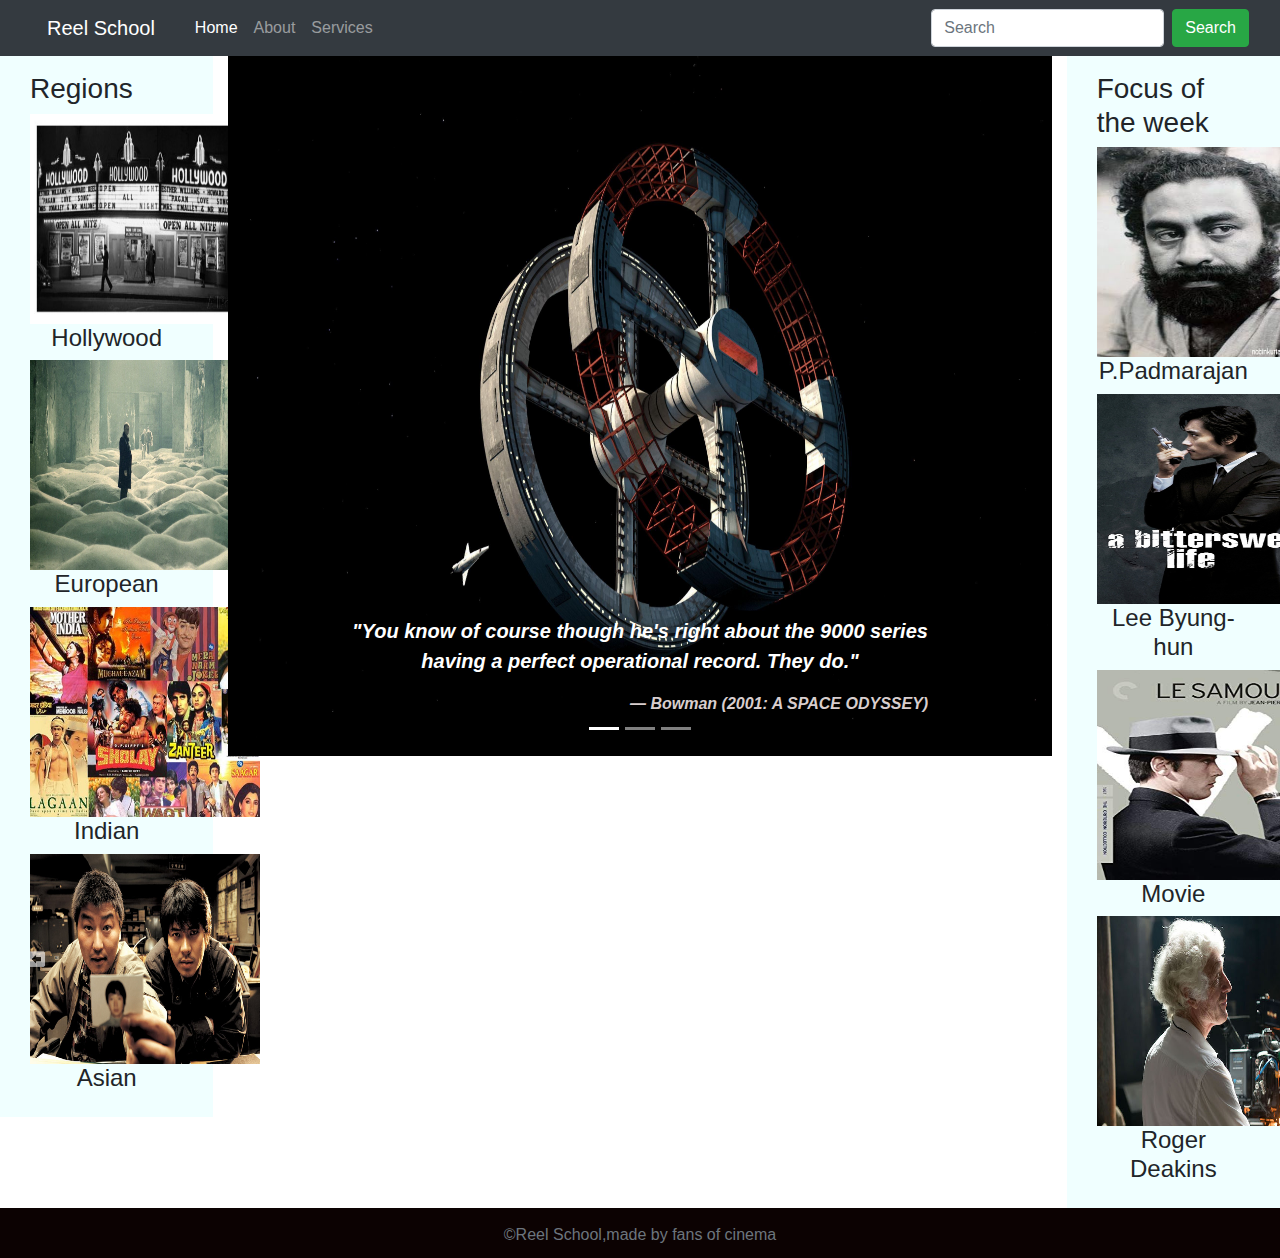
<file: index.html>
<!DOCTYPE html>
<html lang="en">
<head>
<meta charset="UTF-8">
<meta name="viewport" content="width=device-width, initial-scale=1.0">
<meta http-equiv="X-UA-Compatible" content="ie=edge">
<link rel="stylesheet" href="https://cdnjs.cloudflare.com/ajax/libs/twitter-bootstrap/4.1.3/css/bootstrap.min.css">
<link rel="stylesheet" href="https://use.fontawesome.com/releases/v5.3.1/css/all.css">
<link rel="stylesheet" href="css/style.css">
<script src="https://cdnjs.cloudflare.com/ajax/libs/jquery/3.3.1/jquery.slim.min.js"></script>
<script src="https://cdnjs.cloudflare.com/ajax/libs/popper.js/1.13.0/umd/popper.min.js"></script>
<script src="https://cdnjs.cloudflare.com/ajax/libs/twitter-bootstrap/4.1.3/js/bootstrap.min.js"></script>
<script src="js/main.js"></script>
<title>Reel School</title>
</head>
<body>
    <!-- Navigation -->
   <nav class="navbar navbar-expand-md bg-dark navbar-dark sticky-top">
       <div class="container-fluid">
           <a class="navbar navbar-brand" href="#">Reel School</a>
           <button class="navbar-toggler" type="button" data-toggle="collapse" data-target="#navbarResponsive">
               <span class="navbar-toggler-icon"></span>
           </button>
           <div class="collapse navbar-collapse" id="navbarResponsive">
               <ul class="navbar-nav mr-auto">
                    <li class="nav-item active"><a class="nav-link" href="index.html"> Home</a></li>
                    <li class="nav-item"><a class="nav-link" href="about.html"> About</a></li>
                    <li class="nav-item"><a class="nav-link" href="services.html"> Services</a></li>
               </ul>
               <form class="form-inline my-2 my-lg-0">
                <input class="form-control mr-sm-2" type="text" placeholder="Search">
                <button class="btn btn-success my-2 my-sm-0" type="button">Search</button>
              </form>
           </div>
       </div>
   </nav>
   <!-- Side column left -->
   <aside class="float-left col-2">
       <div class="container-fluid">
        <h3>Regions</h3>
           <div class="sideImage">
               <img src="img/hollywood.jpg" alt="Hollywood">
               <h4>Hollywood</h4>
           </div>
           <div class="sideImage">
                <img src="img/european.jpg" alt="European">
                <h4>European</h4>
            </div>
            <div class="sideImage">
                <img src="img/indian.jpg" alt="Indian">
               <h4>Indian</h4>
            </div>
            <div class="sideImage">
                    <img src="img/asian.jpg" alt="Asian">
                    <h4>Asian</h4>
                </div>
       </div>
   </aside>
   <!-- Image Slider -->
   <section id="slides" class="carousel slide col-8 float-left" data-ride="carousel">
       <ul class="carousel-indicators">
           <li data-target="#slides" data-slide-to="0" class="active"></li>
           <li data-target="#slides" data-slide-to="1"></li>
           <li data-target="#slides" data-slide-to="2"></li>
       </ul>
       <div class="carousel-inner">
           <div class="carousel-item active">
                <img src="img/space.jpg" alt="slide1">
                <div class="carousel-caption">
                    <blockquote class="blockquote">
                    <p><em>"You know of course though he's right about the 9000 series having a perfect operational record. They do."</em></p>
                    <footer class="blockquote-footer font-italic">Bowman (2001: A SPACE ODYSSEY)</footer>
                    </blockquote>
                </div>
           </div>
           <div class="carousel-item ">
                <img src="img/godfather.jpg" alt="slide2">
                <div class="carousel-caption">
                        <blockquote class="blockquote"><br>
                        <p><em>" I'm gonna make him an offer he can't refuse"</em></p>
                        <footer class="blockquote-footer font-italic ">Don Vito Corleone (The Godfather)</footer>
                        </blockquote>
                </div>
           </div>
           <div class="carousel-item ">
                <img src="img/mind.jpg" alt="slide3">
                <div class="carousel-caption">
                        <blockquote class="blockquote">
                        <p><em>" How happy is the blameless vestal's lot! The world forgetting, by the world forgot Eternal sunshine of the spotless mind! Each pray'r accepted, and each wish resign'd."</em></p>
                        <footer class="blockquote-footer font-italic ">Mary (ETERNAL SUNSHINE OF THE SPOTLESS MIND)</footer>
                        </blockquote>
                </div>
           </div>
       </div>
   </section>
   <aside class="float-left col-2">
        <div class="container-fluid">
            <h3>Focus of the week</h3>
            <div class="sideImage">
                <img src="img/director.jpg" alt="Director">
                <h4>P.Padmarajan</h4>
            </div>
            <div class="sideImage">
                 <img src="img/actor.jpg" alt="Actor">
                 <h4>Lee Byung-hun</h4>
             </div>
             <div class="sideImage">
                 <img src="img/movie.jpg" alt="Movie">
                <h4>Movie</h4>
             </div>
             <div class="sideImage">
                     <img src="img/dop.jpg" alt="Director Of Photography">
                     <h4>Roger Deakins</h4>
                 </div>
        </div>
    </aside>
   
    <footer class="footer">
            <div class="container">
                    <p class="text-muted">&copy;Reel School,made by fans of cinema</p>
            </div>
    </footer>
</body>
</html>
</file>
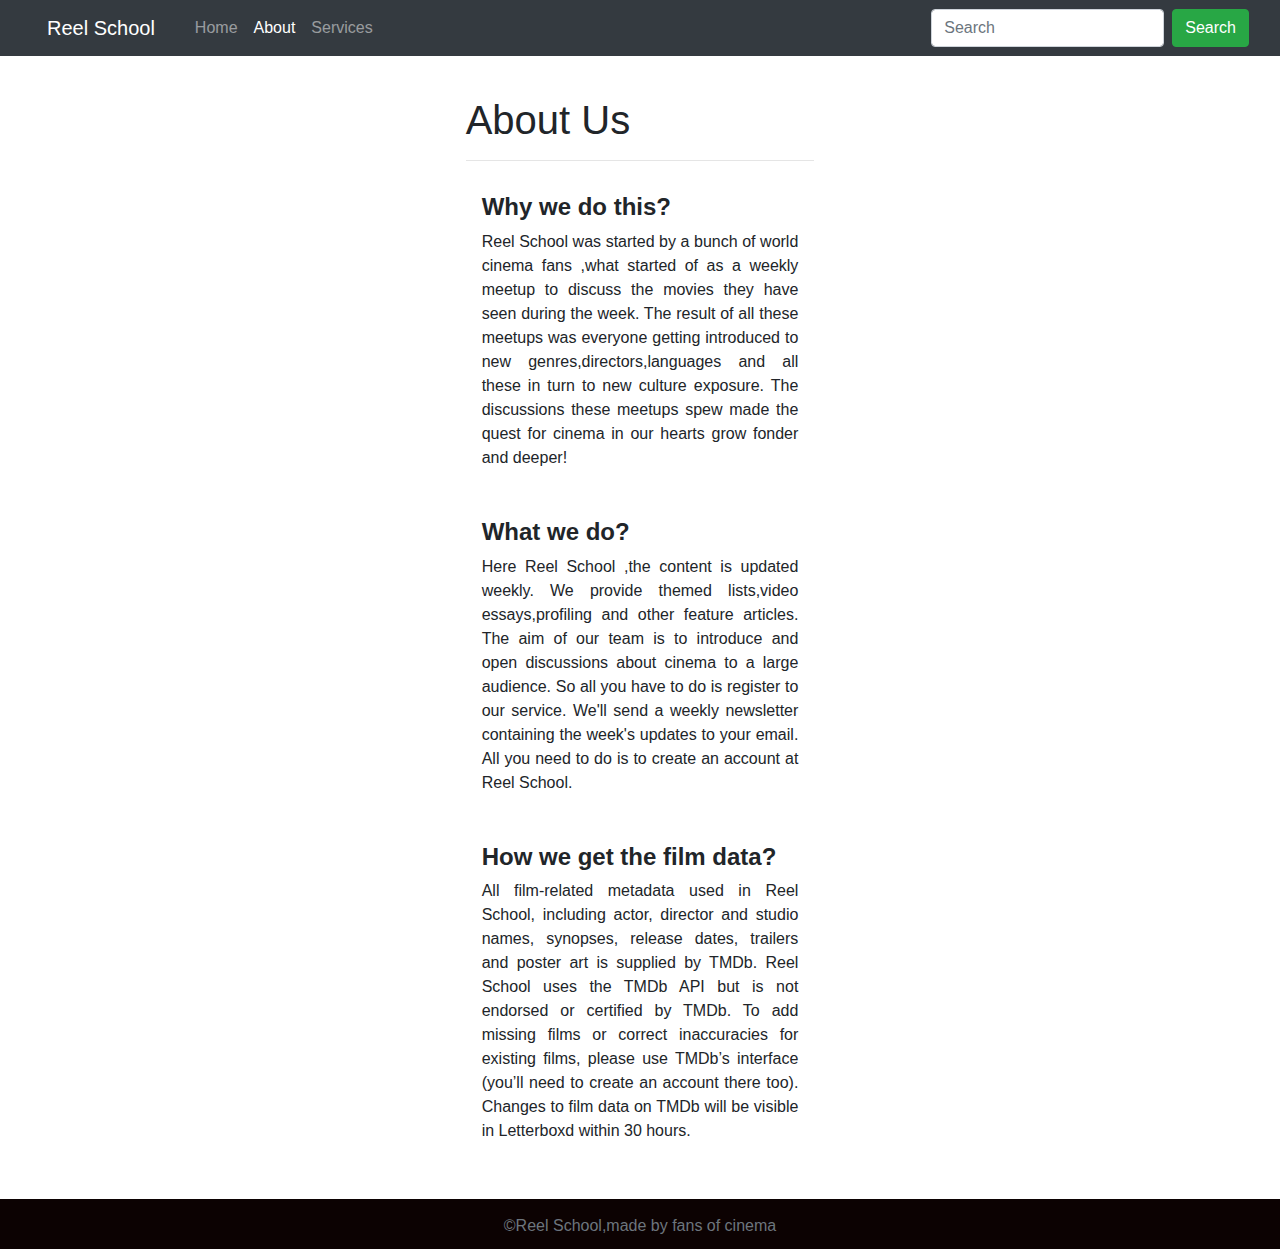
<file: about.html>
<!DOCTYPE html>
<html lang="en">
<head>
<meta charset="UTF-8">
<meta name="viewport" content="width=device-width, initial-scale=1.0">
<meta http-equiv="X-UA-Compatible" content="ie=edge">
<link rel="stylesheet" href="https://cdnjs.cloudflare.com/ajax/libs/twitter-bootstrap/4.1.3/css/bootstrap.min.css">
<link rel="stylesheet" href="https://use.fontawesome.com/releases/v5.3.1/css/all.css">
<link rel="stylesheet" href="css/style.css">
<script src="https://cdnjs.cloudflare.com/ajax/libs/jquery/3.3.1/jquery.slim.min.js"></script>
<script src="https://cdnjs.cloudflare.com/ajax/libs/popper.js/1.13.0/umd/popper.min.js"></script>
<script src="https://cdnjs.cloudflare.com/ajax/libs/twitter-bootstrap/4.1.3/js/bootstrap.min.js"></script>
<script src="js/main.js"></script>
<title>About-Reel School</title>
</head>
<body>
    <!-- Navigation -->
   <nav class="navbar navbar-expand-md bg-dark navbar-dark sticky-top">
       <div class="container-fluid">
           <a class="navbar navbar-brand" href="index.html">Reel School</a>
           <button class="navbar-toggler" type="button" data-toggle="collapse" data-target="#navbarResponsive">
               <span class="navbar-toggler-icon"></span>
           </button>
           <div class="collapse navbar-collapse" id="navbarResponsive">
               <ul class="navbar-nav mr-auto">
                    <li class="nav-item"><a class="nav-link" href="index.html"> Home</a></li>
                    <li class="nav-item active"><a class="nav-link" href="about.html"> About</a></li>
                    <li class="nav-item"><a class="nav-link" href="services.html"> Services</a></li>
               </ul>
               <form class="form-inline my-2 my-lg-0">
                <input class="form-control mr-sm-2" type="text" placeholder="Search">
                <button class="btn btn-success my-2 my-sm-0" type="button">Search</button>
              </form>
           </div>
       </div>
   </nav>
   <!-- About us -->
   <section class="">
       <div class="container col-4">
           <article class="p-4">
               <h1 class="mt-3 font-weight-light">About Us</h1>
               <hr>
               <div class="p-3" >
                   <h4 class="font-weight-bold">Why we do this?</h4>
                   <p class="text-justify">
                       Reel School was started by a bunch of world cinema fans ,what started of as a weekly meetup to discuss the movies they have seen during the week.
                       The result of all these meetups was everyone getting introduced to new genres,directors,languages and all these in turn to new culture exposure.
                       The discussions these meetups spew made the quest for cinema in our hearts grow fonder and deeper!
                   </p>
               </div>
               <div class="p-3">
                    <h4 class="font-weight-bold">What we do?</h4>
                    <p class="text-justify">
                        Here Reel School ,the content is updated weekly. We provide themed lists,video essays,profiling and other feature articles.
                        The aim of our team is to introduce and open discussions about cinema to a large audience. So all you have to do is register to our service.
                        We'll send a weekly newsletter containing the week's updates to your email. All you need to do is to create an account at Reel School.
                    </p>
                </div>
                <div class="p-3">
                        <h4 class="font-weight-bold">How we get the film data?</h4>
                        <p class="text-justify">
                                All film-related metadata used in Reel School, including actor, director and studio names, synopses, release dates, trailers and poster art is supplied by TMDb.
                                Reel School uses the TMDb API but is not endorsed or certified by TMDb. 
                                To add missing films or correct inaccuracies for existing films, please use TMDb’s interface (you’ll need to create an account there too). Changes to film data on TMDb will be visible in Letterboxd within 30 hours.
                        </p>
                    </div>
           </article>
       </div>
   </section>

  <footer class="footer">
        <div class="container">
                <p class="text-muted">&copy;Reel School,made by fans of cinema</p>
        </div>
</footer> 
</body>
</html>
</file>
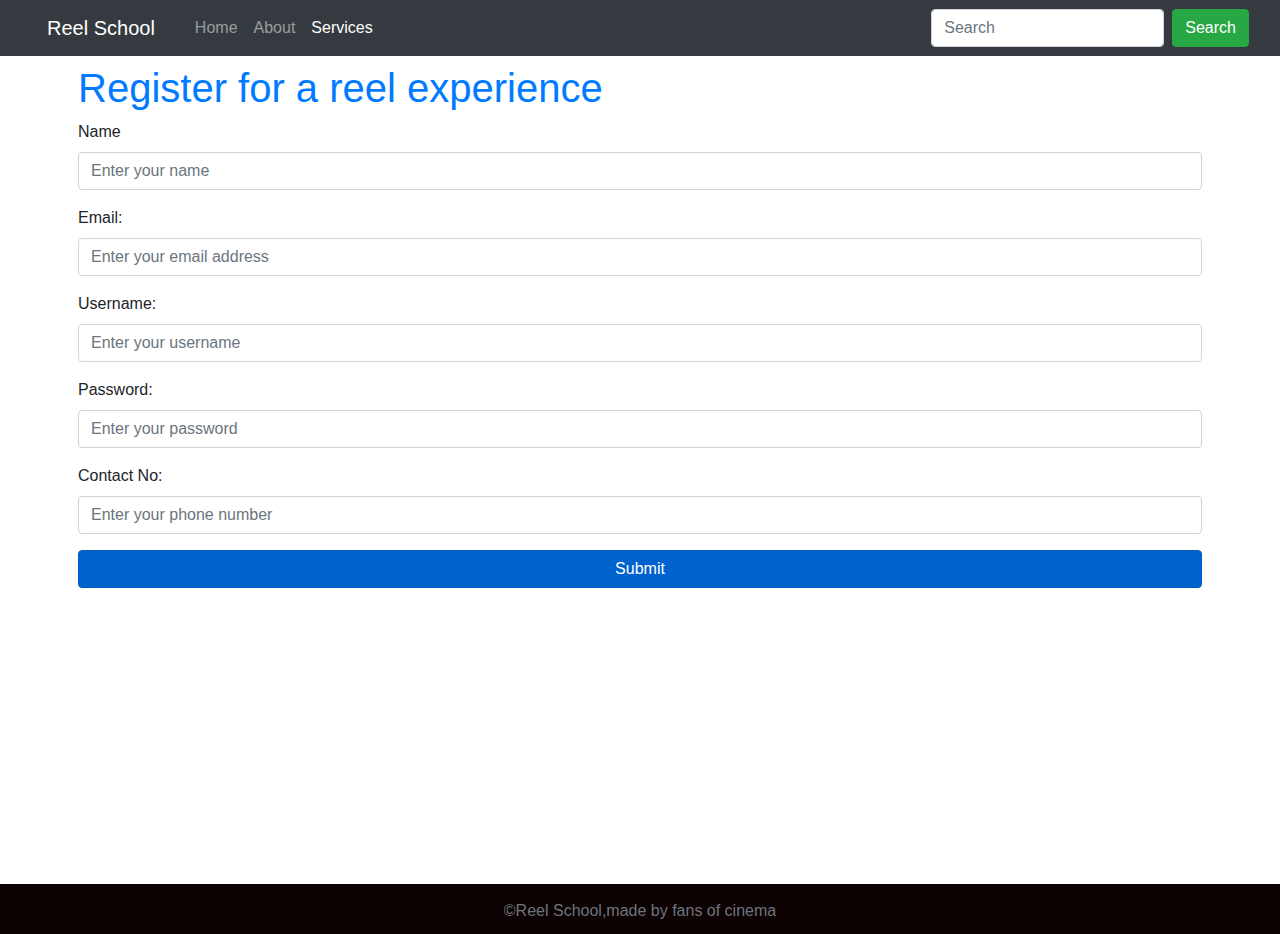
<file: services.html>
<!DOCTYPE html>
<html lang="en">
<head>
<meta charset="UTF-8">
<meta name="viewport" content="width=device-width, initial-scale=1.0">
<meta http-equiv="X-UA-Compatible" content="ie=edge">
<link rel="stylesheet" href="https://cdnjs.cloudflare.com/ajax/libs/twitter-bootstrap/4.1.3/css/bootstrap.min.css">
<link rel="stylesheet" href="https://use.fontawesome.com/releases/v5.3.1/css/all.css">
<link rel="stylesheet" href="css/style.css">
<script src="https://cdnjs.cloudflare.com/ajax/libs/jquery/3.3.1/jquery.slim.min.js"></script>
<script src="https://cdnjs.cloudflare.com/ajax/libs/popper.js/1.13.0/umd/popper.min.js"></script>
<script src="https://cdnjs.cloudflare.com/ajax/libs/twitter-bootstrap/4.1.3/js/bootstrap.min.js"></script>
<script src="js/main.js"></script>
<title>Services-Reel School</title>
</head>
<body>
    <!-- Navigation -->
   <nav class="navbar navbar-expand-md bg-dark navbar-dark sticky-top">
       <div class="container-fluid">
           <a class="navbar navbar-brand" href="index.html">Reel School</a>
           <button class="navbar-toggler" type="button" data-toggle="collapse" data-target="#navbarResponsive">
               <span class="navbar-toggler-icon"></span>
           </button>
           <div class="collapse navbar-collapse" id="navbarResponsive">
               <ul class="navbar-nav mr-auto">
                    <li class="nav-item"><a class="nav-link" href="index.html"> Home</a></li>
                    <li class="nav-item"><a class="nav-link" href="about.html"> About</a></li>
                    <li class="nav-item active"><a class="nav-link" href="services.html"> Services</a></li>
               </ul>
               <form class="form-inline my-2 my-lg-0">
                <input class="form-control mr-sm-2" type="text" placeholder="Search">
                <button class="btn btn-success my-2 my-sm-0" type="button">Search</button>
              </form>
           </div>
       </div>
   </nav>
   <!-- Registeration form -->
   <section>
        <div class="container p-2">
            <h1 class="text-primary "> Register for a reel experience</h1>
            <form>
                <div class="form-group">
                <label for="Name">Name</label>
                <input type="text" name="Name" id="user" placeholder="Enter your name" class="form-control"></div>
                <div class="form-group">
                <label for="email">Email:</label>
                <input type="email" id="email" placeholder="Enter your email address" class="form-control"></div>
                <div class="form-group">
                        <label for="user">Username:</label>
                <input type="text"  id="userName" placeholder="Enter your username" class="form-control"></div>
                <div class="form-group">
                        <label for="pass">Password:</label>
                <input type="password"  id="pass" placeholder="Enter your password" class="form-control"></div>
                <div class="form-group">
                        <label for="mobile">Contact No:</label>
                <input type="tel" id="mobile" placeholder="Enter your phone number" class="form-control"></div>
                <button type="submit " class="btn btn-primary active btn-block" onclick="Register()">Submit</button>
            </form>
        </div>
    </section><br><br><br><br><br><br><br><br><br><br><br><br>
    <footer class="footer">
            <div class="container">
                    <p class="text-muted">&copy;Reel School,made by fans of cinema</p>
            </div>
    </footer>
</body>
</html>
</file>
<file: css/style.css>
aside{
    padding: 1rem;
    height: 100%;
    background: azure;
    
}
.sideImage img{
    width: 230px;
    height: 210px;
}
.sideImage h4{
    text-align: center;
}
.footer {
    position: relative; 
    float: right;
    padding: 15px;
    bottom: 0;
    width: 100%;
    /* Set the fixed height of the footer here */
    height: 50px;
    background-color: #0c0202;
    text-align: center;
  }
.carousel-item img{
    width: 100%;
    height: 700px;
}
.carousel-caption{
    font-weight: bolder;
    font-family: 'Trebuchet MS', 'Lucida Sans Unicode', 'Lucida Grande', 'Lucida Sans', Arial, sans-serif
}
.blockquote-footer{
    color: rgb(216, 206, 206);
    float: right;
    font-weight: bolder;
     position: relative; 
}
.navbar navbar-brand{
    font-weight: bold;
}
.jumbortron{
   position: relative;
   float: left;
}
</file>
